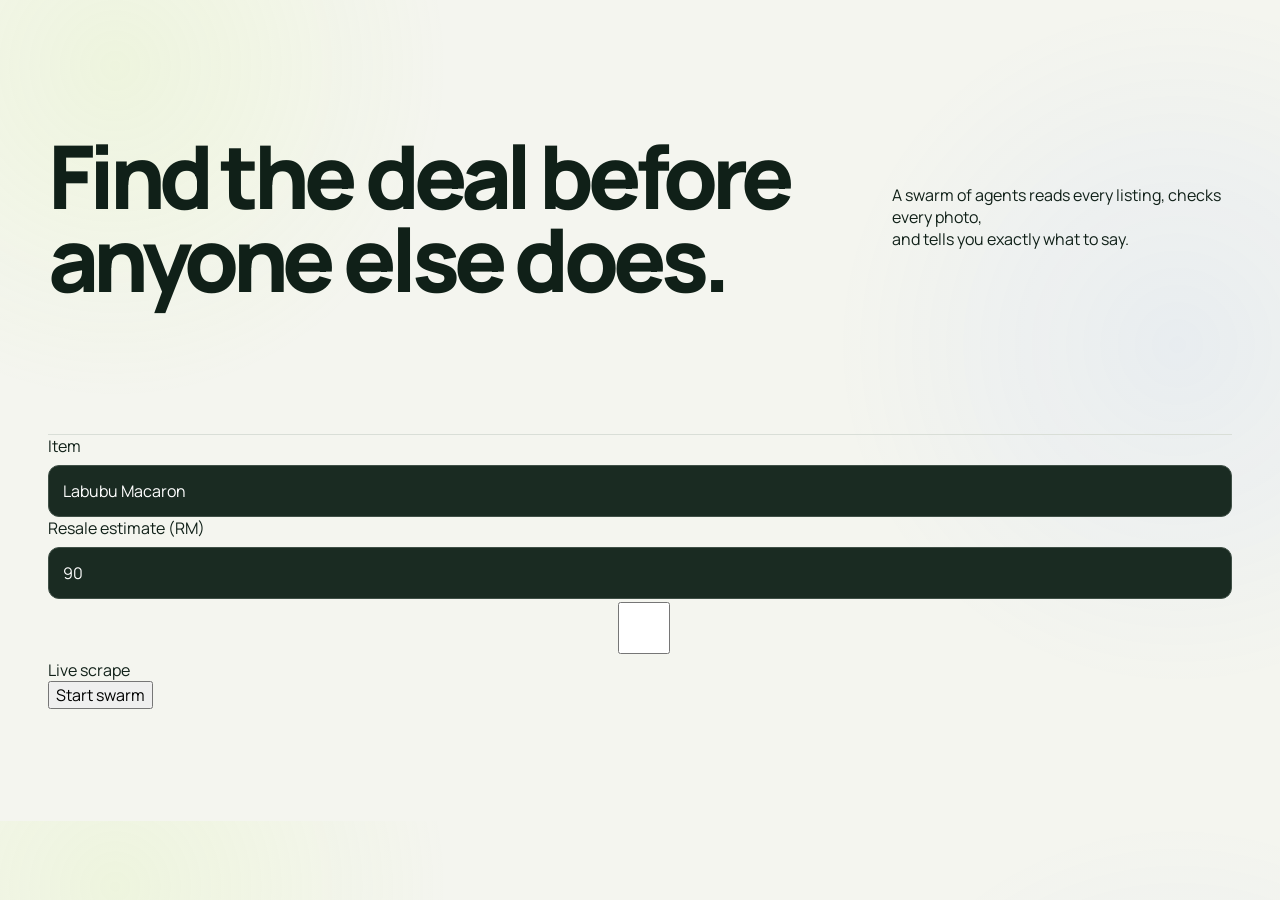
<file: static/index 2.html>
<!DOCTYPE html>
<html lang="en">
<head>
<meta charset="UTF-8">
<meta name="viewport" content="width=device-width, initial-scale=1.0">
<title>Arbitrage Swarm</title>
<link rel="stylesheet" href="/static/style.css">
</head>
<body>
  <div class="glow"></div>

  <main class="container">
    <section class="hero">
      <h1>Find the deal before anyone else does.</h1>
      <p class="subtitle">A swarm of agents reads every listing, checks every photo,<br>and tells you exactly what to say.</p>
    </section>

    <section class="search-card">
      <div class="field">
        <label for="query">Item</label>
        <input id="query" type="text" placeholder="Labubu Macaron" value="Labubu Macaron">
      </div>
      <div class="field field-small">
        <label for="resale">Resale estimate (RM)</label>
        <input id="resale" type="number" value="90" step="5">
      </div>
      <div class="field field-toggle">
        <label class="toggle">
          <input id="useLive" type="checkbox">
          <span class="toggle-track"><span class="toggle-thumb"></span></span>
          <span class="toggle-label">Live scrape</span>
        </label>
      </div>
      <button id="startBtn">
        <span class="btn-label">Start swarm</span>
        <span class="btn-spinner" hidden></span>
      </button>
    </section>

    <p id="status" class="status" aria-live="polite"></p>
    <section id="results" class="results"></section>
  </main>

  <script src="/static/app.js"></script>
</body>
</html>
</file>
<file: static/style.css>
@import url('https://fonts.googleapis.com/css2?family=DM+Mono:wght@400;500&family=Manrope:wght@400;500;600;700;800&display=swap');

:root {
  --ink: #102018;
  --muted: #67736c;
  --paper: #f4f5ef;
  --surface: #fcfdf8;
  --line: #d9ded7;
  --green: #0b6038;
  --green-soft: #dff2e6;
  --acid: #c7f36b;
  --red: #ad342b;
  --red-soft: #f6e5e1;
  --amber: #8a5a00;
  --shadow: 0 18px 45px rgba(21, 39, 29, .08);
  --sans: "Manrope", system-ui, sans-serif;
  --mono: "DM Mono", ui-monospace, monospace;
}

* { box-sizing: border-box; }
html { scroll-behavior: smooth; }
body { margin: 0; background: radial-gradient(circle at 9% 8%, rgba(199,243,107,.13), transparent 24%), radial-gradient(circle at 92% 42%, rgba(91,137,255,.08), transparent 27%), var(--paper); color: var(--ink); font-family: var(--sans); -webkit-font-smoothing: antialiased; }
button, input { font: inherit; }
button, a { -webkit-tap-highlight-color: transparent; }

.topbar { height: 76px; max-width: 1240px; margin: auto; padding: 0 28px; display: flex; align-items: center; justify-content: space-between; border-bottom: 1px solid var(--line); }
.brand { color: var(--ink); text-decoration: none; font-weight: 800; letter-spacing: -.035em; display: flex; align-items: center; gap: 11px; }
.brand-mark { width: 34px; height: 34px; border-radius: 9px; display: grid; place-items: center; background: var(--ink); color: var(--acid); font-family: var(--mono); font-size: 12px; letter-spacing: -.04em; }
.topbar-actions { display: flex; align-items: center; gap: 18px; }
.history-button { display: flex; align-items: center; gap: 7px; border: 1px solid rgba(255,255,255,.85); background: rgba(255,255,255,.64); color: var(--ink); border-radius: 999px; min-height: 38px; padding: 0 13px; font-size: 11px; font-weight: 800; cursor: pointer; box-shadow: inset 0 1px 0 white, 0 7px 20px rgba(16,32,24,.07); backdrop-filter: blur(18px) saturate(160%); transition: border-color .16s ease, transform .16s ease; }
.history-button:hover { border-color: #9eaaa1; transform: translateY(-1px); }
.history-icon { font: 500 17px var(--mono); color: var(--green); }
.history-button b { min-width: 18px; height: 18px; padding: 0 5px; display: grid; place-items: center; border-radius: 99px; background: var(--green); color: white; font: 500 8px var(--mono); }
.system-state { display: flex; align-items: center; gap: 8px; color: var(--muted); font: 500 11px var(--mono); letter-spacing: .03em; text-transform: uppercase; }
.state-dot { width: 8px; height: 8px; border-radius: 50%; background: #9ca29e; }
.system-state.online .state-dot { background: #39a965; box-shadow: 0 0 0 4px rgba(57,169,101,.12); }

main { max-width: 1240px; margin: auto; padding: 0 28px 96px; }
.hero { min-height: 435px; display: grid; grid-template-columns: minmax(0, 1.4fr) minmax(340px, .6fr); gap: 70px; align-items: center; border-bottom: 1px solid var(--line); }
.eyebrow, .section-label { color: var(--green); font: 500 11px var(--mono); letter-spacing: .13em; margin: 0 0 18px; }
.hero h1 { font-size: clamp(52px, 7vw, 88px); line-height: .94; letter-spacing: -.065em; margin: 0; font-weight: 800; }
.hero h1 span { color: var(--green); }
.hero-text { color: var(--muted); font-size: 17px; line-height: 1.7; max-width: 640px; margin: 28px 0 0; }
.pipeline { list-style: none; padding: 0; margin: 0; border-top: 1px solid var(--ink); }
.pipeline li { display: flex; gap: 18px; align-items: center; padding: 19px 0; border-bottom: 1px solid var(--line); }
.pipeline li > span { color: var(--green); font: 500 11px var(--mono); }
.pipeline strong, .pipeline small { display: block; }
.pipeline strong { font-size: 14px; }
.pipeline small { color: var(--muted); margin-top: 2px; font-size: 12px; }

.search-shell { margin: 52px 0 0; background: var(--ink); color: white; border-radius: 24px; padding: 30px; box-shadow: var(--shadow); }
.search-heading { display: flex; align-items: center; justify-content: space-between; gap: 24px; }
.search-heading h2, .results-heading h2 { font-size: 27px; margin: 0; letter-spacing: -.035em; }
.search-heading .section-label { color: var(--acid); margin-bottom: 7px; }
.source-switch { display: inline-flex; padding: 4px; background: rgba(255,255,255,.08); border: 1px solid rgba(255,255,255,.12); border-radius: 12px; }
.source-switch label { cursor: pointer; }
.source-switch input { position: absolute; opacity: 0; }
.source-switch span { display: block; padding: 8px 13px; border-radius: 8px; color: #bfc8c2; font-size: 12px; font-weight: 700; }
.source-switch input:checked + span { color: var(--ink); background: var(--acid); }
.source-note { color: #9eaaa3; font-size: 12px; line-height: 1.55; max-width: 760px; margin: 12px 0 23px; }
.marketplace-picker { display: flex; flex-wrap: wrap; gap: 8px; margin: -4px 0 21px; }
.marketplace-picker[hidden] { display: none; }
.marketplace-picker label { cursor: pointer; }
.marketplace-picker input { position: absolute; opacity: 0; }
.marketplace-picker span { display: flex; align-items: center; gap: 8px; min-height: 34px; padding: 0 12px; border: 1px solid #405047; border-radius: 9px; color: #92a198; font-size: 11px; font-weight: 700; transition: .16s ease; }
.marketplace-picker input:checked + span { color: white; border-color: #7f936e; background: #24382d; }
.market-dot { width: 7px; height: 7px; border-radius: 50%; background: #778279; }
.marketplace-picker input:checked + span .carousell { background: #ff6f61; }
.marketplace-picker input:checked + span .lazada { background: #a12fb8; }
.marketplace-picker input:checked + span .mudah { background: #2ebd77; }
.marketplace-picker input:checked + span .shopee { background: #ee4d2d; }
.marketplace-picker input:checked + span .ebay { background: #4285e8; }
.marketplace-picker input:checked + span .etsy { background: #f1641e; }
.marketplace-picker small { font-size: 9px; opacity: .7; font-weight: 500; }
.search-form { display: grid; grid-template-columns: minmax(280px, 1.7fr) minmax(330px, 1.1fr) minmax(165px, .65fr) auto; gap: 12px; align-items: end; }
.field { display: grid; gap: 8px; }
.field > span { color: #b9c3bd; font: 500 10px var(--mono); letter-spacing: .08em; text-transform: uppercase; }
.field input { width: 100%; height: 52px; border: 1px solid #405047; border-radius: 11px; background: #1a2b22; color: white; padding: 0 14px; outline: none; transition: .18s ease; }
.field input:focus { border-color: var(--acid); box-shadow: 0 0 0 3px rgba(199,243,107,.12); }
.field input::placeholder { color: #718078; }
.money-input { position: relative; }
.money-input b { position: absolute; left: 13px; top: 50%; transform: translateY(-50%); font: 500 11px var(--mono); color: var(--acid); }
.money-input input { padding-left: 42px; }
.primary-button { height: 52px; padding: 0 20px; border: 0; border-radius: 11px; background: var(--acid); color: var(--ink); font-weight: 800; cursor: pointer; display: flex; align-items: center; gap: 28px; white-space: nowrap; transition: transform .16s ease, background .16s ease; }
.primary-button:hover { background: #d4ff7a; transform: translateY(-1px); }
.primary-button:disabled { opacity: .55; cursor: wait; transform: none; }
.primary-button i { font-size: 20px; font-style: normal; }

.run-panel, .error-panel { margin-top: 18px; border-radius: 16px; }
.run-panel { background: var(--surface); border: 1px solid var(--line); padding: 20px 22px 0; overflow: hidden; }
.run-copy { display: flex; align-items: center; gap: 14px; }
.run-copy strong { font-size: 14px; }
.run-copy p { margin: 3px 0 15px; color: var(--muted); font-size: 12px; }
.loader { width: 17px; height: 17px; border: 2px solid var(--line); border-top-color: var(--green); border-radius: 50%; animation: spin .75s linear infinite; }
.run-track { height: 3px; background: #e7eae4; margin: 0 -22px; }
.run-track span { height: 100%; width: 10%; display: block; background: var(--green); transition: width .45s ease; }
@keyframes spin { to { transform: rotate(360deg); } }
.error-panel { display: grid; grid-template-columns: auto 1fr auto; gap: 15px; align-items: center; padding: 20px; border: 1px solid #e7bdb5; background: var(--red-soft); }
.error-panel[hidden], .run-panel[hidden], .summary[hidden], .results-section[hidden], .discarded[hidden] { display: none; }
.error-icon { width: 29px; height: 29px; display: grid; place-items: center; border-radius: 50%; background: var(--red); color: white; font-weight: 800; }
.error-panel strong { color: #78251e; font-size: 14px; }
.error-panel p { margin: 3px 0 0; color: #86534e; font-size: 12px; line-height: 1.5; }
.error-panel button { border: 1px solid #bf7169; background: transparent; border-radius: 9px; padding: 9px 12px; color: #78251e; font-size: 11px; font-weight: 800; cursor: pointer; }
.source-warnings { margin-top: 14px; padding: 15px 18px; border: 1px solid #e5d29c; background: #faf3df; border-radius: 12px; color: #684b0c; }
.source-warnings[hidden] { display: none; }
.source-warnings strong { font-size: 11px; }
.source-warnings ul { margin: 7px 0 0; padding-left: 18px; font-size: 10px; line-height: 1.6; }

.summary { scroll-margin-top: 20px; margin: 44px 0 0; display: grid; grid-template-columns: repeat(4, 1fr); border: 1px solid var(--line); border-radius: 18px; background: var(--surface); overflow: hidden; }
.summary article { padding: 23px 25px; border-right: 1px solid var(--line); }
.summary article:last-child { border: 0; }
.summary small { display: block; color: var(--muted); font: 500 9px var(--mono); letter-spacing: .1em; }
.summary strong { display: block; margin-top: 7px; font-size: 26px; letter-spacing: -.04em; }

.results-section { margin-top: 54px; }
.results-heading { display: flex; justify-content: space-between; align-items: end; margin-bottom: 21px; }
.results-heading .section-label { margin-bottom: 7px; }
.results-heading > p { color: var(--muted); font: 400 11px var(--mono); }
.results-grid { display: grid; grid-template-columns: repeat(2, minmax(0, 1fr)); align-items: stretch; gap: 22px; }
.deal-card { --market: #617069; --market-dark: #334139; --market-soft: #f8faf7; --market-deep: #16221b; --market-glow: rgba(97,112,105,.08); position: relative; isolation: isolate; display: flex; flex-direction: column; min-width: 0; border: 1px solid rgba(255,255,255,.9); background: rgba(250,252,248,.88); border-radius: 30px; overflow: hidden; box-shadow: inset 0 1px 0 white, 0 18px 48px rgba(16,32,24,.09), 0 3px 10px var(--market-glow); backdrop-filter: blur(22px) saturate(140%); opacity: 0; animation: reveal .45s cubic-bezier(.16,1,.3,1) var(--delay) forwards; }
.deal-card::before { content: ""; position: absolute; z-index: -1; width: 270px; height: 270px; right: -125px; top: 140px; border-radius: 50%; background: var(--market); opacity: .055; filter: blur(24px); }
.deal-card.market-carousell { --market: #ff5a5f; --market-dark: #9f2f35; --market-soft: #fff9f8; --market-deep: #7b282d; --market-glow: rgba(255,90,95,.08); }
.deal-card.market-lazada { --market: #f7277a; --market-dark: #32156f; --market-soft: #faf8ff; --market-deep: #171b72; --market-glow: rgba(78,39,150,.09); }
.deal-card.market-mudah { --market: #00a651; --market-dark: #006a37; --market-soft: #f6fcf8; --market-deep: #075f37; --market-glow: rgba(0,166,81,.08); }
.deal-card.market-shopee { --market: #ee4d2d; --market-dark: #b92e15; --market-soft: #fff9f7; --market-deep: #a43620; --market-glow: rgba(238,77,45,.08); }
.deal-card.market-ebay { --market: #366fe7; --market-dark: #244ea3; --market-soft: #f6f9ff; --market-deep: #244ea3; --market-glow: rgba(54,111,231,.08); }
.deal-card.market-etsy { --market: #f1641e; --market-dark: #a33e10; --market-soft: #fffaf5; --market-deep: #a33e10; --market-glow: rgba(241,100,30,.08); }
.import-evidence { margin: 9px 0 0; padding: 10px 12px; border-radius: 12px; background: var(--market-soft); color: var(--market-dark); font-size: 11px; line-height: 1.55; }
.import-evidence small { display: block; color: var(--muted); }
@keyframes reveal { from { opacity: 0; transform: translateY(12px); } to { opacity: 1; transform: none; } }
.deal-card.buy { box-shadow: inset 0 1px 0 white, 0 20px 52px rgba(16,32,24,.1), 0 3px 12px var(--market-glow); }
.deal-image { flex: 0 0 210px; height: 210px; position: relative; background: #dfe5de; overflow: hidden; }
.deal-image::after { content: ""; position: absolute; inset: auto 0 0; height: 48px; background: linear-gradient(transparent, rgba(10,20,15,.16)); pointer-events: none; }
.deal-image > img, .image-placeholder { width: 100%; height: 100%; object-fit: cover; }
.image-placeholder { display: grid; place-items: center; background: repeating-linear-gradient(135deg,#e9ece6 0,#e9ece6 12px,#e2e6df 12px,#e2e6df 24px); }
.image-placeholder span { width: 48px; height: 48px; display: grid; place-items: center; background: var(--ink); color: var(--acid); border-radius: 13px; font: 500 13px var(--mono); }
.source-badge { position: absolute; z-index: 1; top: 16px; left: 16px; min-width: 132px; background: rgba(255,255,255,.78); color: var(--ink); padding: 8px 10px 9px; border: 1px solid rgba(255,255,255,.9); border-radius: 16px; box-shadow: inset 0 1px 0 white, 0 8px 24px rgba(16,32,24,.13); backdrop-filter: blur(24px) saturate(170%); }
.source-badge small { display: block; margin: 0 0 4px; color: #69746e; font: 500 7px var(--mono); letter-spacing: .12em; }
.source-badge img { display: block; width: auto; height: 24px; max-width: 116px; object-fit: contain; object-position: left center; }
.deal-body { flex: 1; display: flex; flex-direction: column; padding: 24px; background: radial-gradient(circle at 100% 0, var(--market-glow), transparent 38%), linear-gradient(180deg, var(--market-soft), rgba(250,252,248,.96)); }
.deal-topline { display: flex; justify-content: space-between; align-items: center; gap: 10px; }
.decision, .risk { font: 500 9px var(--mono); letter-spacing: .08em; text-transform: uppercase; }
.decision.positive { color: var(--green); }
.decision.negative { color: var(--red); }
.risk { padding: 7px 10px; border-radius: 99px; border: 1px solid rgba(255,255,255,.62); box-shadow: inset 0 1px 0 rgba(255,255,255,.7); }
.risk-low { background: var(--green-soft); color: var(--green); }
.risk-medium { background: #f4ecd4; color: var(--amber); }
.risk-high { background: var(--red-soft); color: var(--red); }
.deal-card h3 { margin: 15px 0 6px; font-size: 19px; line-height: 1.3; letter-spacing: -.035em; }
.seller-line { color: var(--muted); margin: 0; font-size: 11px; white-space: nowrap; overflow: hidden; text-overflow: ellipsis; }
.seller-line b { color: var(--market-dark); }
.economics { display: grid; grid-template-columns: repeat(3, 1fr); gap: 9px; margin: 21px 0 18px; padding: 0; border: 0; }
.economics > div { padding: 13px; border: 1px solid rgba(16,32,24,.055); border-radius: 15px; background: rgba(255,255,255,.56); box-shadow: inset 0 1px 0 white, 0 6px 16px rgba(16,32,24,.035); backdrop-filter: blur(16px); }
.economics small, .agent-strip small, .negotiation small { display: block; color: var(--muted); font: 500 8px var(--mono); letter-spacing: .08em; }
.economics strong { display: block; font-size: 16px; margin-top: 5px; letter-spacing: -.025em; }
.gain { color: var(--green); }
.loss { color: var(--red); }
.reasoning { font-size: 12px; line-height: 1.6; color: #455149; min-height: 0; margin: 0; padding: 3px 1px 17px; border-bottom: 1px solid rgba(16,32,24,.08); background: transparent; }
.evidence { display: flex; flex-wrap: wrap; gap: 6px; margin-top: 13px; }
.evidence span { padding: 5px 7px; border-radius: 6px; background: #ecefe9; color: #526057; font-size: 9px; }
.agent-strip { display: grid; grid-template-columns: repeat(3,1fr); gap: 0; margin-top: 17px; padding: 14px; border: 1px solid rgba(16,32,24,.055); border-radius: 17px; background: rgba(255,255,255,.45); box-shadow: inset 0 1px 0 rgba(255,255,255,.9); backdrop-filter: blur(14px); }
.agent-strip div { min-width: 0; }
.agent-strip div + div { border-left: 1px solid rgba(16,32,24,.07); padding-left: 12px; }
.agent-strip small { color: var(--muted); }
.agent-strip strong { color: var(--ink); display: block; margin-top: 5px; font-size: 9px; white-space: nowrap; overflow: hidden; text-overflow: ellipsis; }
.negotiation { display: flex; justify-content: space-between; gap: 14px; align-items: center; background: color-mix(in srgb, var(--market-soft) 76%, white); border: 1px solid rgba(16,32,24,.055); border-left: 3px solid var(--market); border-radius: 17px; margin-top: 15px; padding: 14px; box-shadow: inset 0 1px 0 white; backdrop-filter: blur(14px); }
.negotiation p { margin: 5px 0 0; color: var(--market-dark); font-size: 11px; line-height: 1.45; }
.copy-button { border: 1px solid color-mix(in srgb, var(--market) 65%, white); background: rgba(255,255,255,.55); color: var(--market-dark); border-radius: 999px; padding: 8px 12px; font-size: 9px; font-weight: 800; cursor: pointer; }
.deal-actions { display: flex; justify-content: space-between; align-items: center; gap: 15px; margin-top: auto; padding-top: 18px; }
.deal-actions a { display: inline-flex; align-items: center; min-height: 35px; padding: 0 13px; border-radius: 999px; color: white; background: var(--market-deep); box-shadow: 0 8px 18px var(--market-glow); font-size: 10px; font-weight: 800; text-decoration: none; }
.deal-actions a:hover { text-decoration: underline; }
.deal-actions > span { color: var(--muted); font-size: 9px; }

.empty-state { grid-column: 1 / -1; text-align: center; padding: 64px 20px; border: 1px dashed #bec7bf; border-radius: 18px; }
.empty-state > span { display: inline-grid; place-items: center; width: 56px; height: 56px; border-radius: 50%; background: #e4e8e1; color: var(--muted); font: 500 17px var(--mono); }
.empty-state h3 { font-size: 19px; margin: 16px 0 5px; }
.empty-state p { color: var(--muted); font-size: 12px; }
.discarded { margin-top: 18px; border: 1px solid var(--line); background: var(--surface); border-radius: 13px; overflow: hidden; }
.discarded summary { list-style: none; cursor: pointer; padding: 15px 17px; display: flex; justify-content: space-between; font-size: 11px; font-weight: 700; }
.discarded summary::-webkit-details-marker { display: none; }
.discarded summary i { font-style: normal; color: var(--green); }
.discarded ul { list-style: none; padding: 0; margin: 0; border-top: 1px solid var(--line); }
.discarded li { display: flex; justify-content: space-between; gap: 20px; padding: 12px 17px; border-bottom: 1px solid var(--line); font-size: 10px; }
.discarded li:last-child { border: 0; }
.discarded li span { color: var(--muted); text-align: right; }

footer { max-width: 1240px; margin: 0 auto; padding: 28px; border-top: 1px solid var(--line); display: flex; justify-content: space-between; color: var(--muted); font-size: 10px; }
footer span { color: var(--ink); font-weight: 800; }
footer p { margin: 0; }

.history-scrim { position: fixed; inset: 0; z-index: 50; background: linear-gradient(90deg, rgba(7,17,12,.58), rgba(7,17,12,.24)); opacity: 0; transition: opacity .2s ease; backdrop-filter: blur(7px) saturate(120%); }
.history-scrim.visible { opacity: 1; }
.history-drawer { position: fixed; z-index: 51; top: 16px; right: 16px; bottom: 16px; width: min(480px, calc(100vw - 32px)); height: auto; padding: 28px; background: linear-gradient(145deg, rgba(255,255,255,.82), rgba(244,248,241,.7)); border: 1px solid rgba(255,255,255,.88); border-radius: 34px; box-shadow: inset 0 1px 0 white, -28px 18px 80px rgba(7,22,14,.25), 0 2px 10px rgba(7,22,14,.12); backdrop-filter: blur(34px) saturate(180%); transform: translateX(calc(100% + 40px)) scale(.98); transform-origin: right center; transition: transform .34s cubic-bezier(.16,1,.3,1); overflow-y: auto; }
.history-drawer.open { transform: translateX(0); }
.drawer-open { overflow: hidden; }
.history-header { display: flex; justify-content: space-between; gap: 20px; align-items: flex-start; }
.history-header .section-label { margin-bottom: 7px; }
.history-header h2 { margin: 0; font-size: 30px; letter-spacing: -.05em; }
.icon-button { width: 44px; height: 44px; border: 1px solid rgba(255,255,255,.92); border-radius: 50%; background: rgba(255,255,255,.62); color: var(--ink); box-shadow: inset 0 1px 0 white, 0 8px 22px rgba(16,32,24,.09); backdrop-filter: blur(16px); font-size: 25px; line-height: 1; cursor: pointer; }
.history-intro { margin: 18px 0 24px; padding: 13px 15px; color: #536159; font-size: 11px; line-height: 1.55; border-radius: 17px; background: rgba(255,255,255,.45); border: 1px solid rgba(255,255,255,.68); }
.history-list { display: grid; gap: 13px; }
.history-item { position: relative; overflow: hidden; width: 100%; padding: 18px; border: 1px solid rgba(255,255,255,.9); border-radius: 23px; background: linear-gradient(145deg, rgba(255,255,255,.76), rgba(238,246,239,.58)); color: var(--ink); text-align: left; cursor: pointer; box-shadow: inset 0 1px 0 white, 0 12px 28px rgba(16,32,24,.08); backdrop-filter: blur(18px) saturate(160%); transition: border-color .16s ease, transform .16s ease, box-shadow .16s ease; }
.history-item::after { content: ""; position: absolute; width: 90px; height: 90px; right: -38px; bottom: -48px; border-radius: 50%; background: var(--acid); opacity: .19; filter: blur(5px); }
.history-item:hover { border-color: rgba(125,165,138,.72); transform: translateY(-2px) scale(1.005); box-shadow: inset 0 1px 0 white, 0 16px 34px rgba(16,32,24,.11); }
.history-item span { display: flex; }
.history-item-top { justify-content: space-between; align-items: start; gap: 14px; }
.history-item-top strong { font-size: 13px; line-height: 1.35; }
.history-item-top time { flex: 0 0 auto; color: var(--muted); font: 400 8px var(--mono); }
.history-item-markets { margin-top: 8px; color: var(--green); font: 500 8px var(--mono); letter-spacing: .06em; text-transform: uppercase; }
.history-item-stats { align-items: center; gap: 6px; margin-top: 13px; }
.history-item-stats b { padding: 6px 8px; border: 1px solid rgba(255,255,255,.65); border-radius: 999px; background: rgba(236,241,235,.72); color: #536058; font-size: 8px; }
.history-item-stats em { margin-left: auto; color: var(--green); font-size: 9px; font-style: normal; font-weight: 800; }
.history-empty { padding: 58px 20px; text-align: center; border: 1px solid rgba(255,255,255,.75); border-radius: 24px; background: rgba(255,255,255,.36); box-shadow: inset 0 1px 0 white; }
.history-empty[hidden] { display: none; }
.history-empty > span { display: grid; place-items: center; width: 45px; height: 45px; margin: 0 auto 13px; border-radius: 50%; background: #e9ede7; color: var(--green); font: 500 20px var(--mono); }
.history-empty strong { font-size: 13px; }
.history-empty p { margin: 5px 0 0; color: var(--muted); font-size: 10px; }
.clear-history { display: block; width: fit-content; margin: 20px auto 0; padding: 9px 14px; border: 1px solid rgba(173,52,43,.16); border-radius: 999px; background: rgba(255,255,255,.38); color: #8d4b46; font-size: 10px; font-weight: 700; cursor: pointer; }
.toast { position: fixed; z-index: 60; left: 50%; bottom: 28px; max-width: calc(100vw - 36px); padding: 11px 15px; border-radius: 9px; background: var(--ink); color: white; box-shadow: var(--shadow); font-size: 11px; font-weight: 700; opacity: 0; transform: translate(-50%, 10px); transition: opacity .18s ease, transform .18s ease; }
.toast.visible { opacity: 1; transform: translate(-50%, 0); }

@media (max-width: 900px) {
  .hero { grid-template-columns: 1fr; padding: 70px 0; gap: 50px; }
  .search-form { grid-template-columns: 1fr 1fr; }
  .field-query { grid-column: 1 / -1; }
  .primary-button { justify-content: space-between; }
}
@media (max-width: 680px) {
  .topbar, main { padding-left: 18px; padding-right: 18px; }
  .hero { min-height: 0; padding: 60px 0; }
  .hero h1 { font-size: 50px; }
  .system-state { display: none; }
  .topbar-actions { gap: 0; }
  .search-shell { margin-top: 30px; padding: 22px 18px; border-radius: 18px; }
  .search-heading { align-items: flex-start; flex-direction: column; }
  .search-form { grid-template-columns: 1fr; }
  .field-query { grid-column: auto; }
  .summary { grid-template-columns: 1fr 1fr; }
  .summary article:nth-child(2) { border-right: 0; }
  .summary article:nth-child(-n+2) { border-bottom: 1px solid var(--line); }
  .results-grid { grid-template-columns: 1fr; }
  .results-heading { align-items: flex-start; flex-direction: column; }
  .error-panel { grid-template-columns: auto 1fr; }
  .error-panel button { grid-column: 2; justify-self: start; }
  footer { display: block; padding-left: 18px; padding-right: 18px; }
  footer p { margin-top: 5px; }
  .history-drawer { padding: 24px 18px; }
}
@media (prefers-reduced-motion: reduce) {
  *, *::before, *::after { scroll-behavior: auto !important; animation: none !important; transition: none !important; }
  .deal-card { opacity: 1; }
}

/* Intelligence board — soft glass surfaces with disciplined marketplace accents. */
.pricing-control { min-height: 52px; display: flex; align-items: center; gap: 8px; padding: 5px; border: 1px solid #405047; border-radius: 13px; background: #1a2b22; }
.pricing-switch { display: inline-flex; gap: 2px; flex: 0 0 auto; }
.pricing-switch label { cursor: pointer; }
.pricing-switch input { position: absolute; width: 1px; height: 1px; margin: 0; opacity: 0; clip-path: inset(50%); }
.pricing-switch span { display: grid; place-items: center; min-height: 40px; padding: 0 11px; border-radius: 9px; color: #91a097; font-size: 10px; font-weight: 800; white-space: nowrap; transition: .18s ease; }
.pricing-switch input:checked + span { background: rgba(255,255,255,.1); color: white; box-shadow: inset 0 1px 0 rgba(255,255,255,.09); }
.auto-resale-state { min-width: 112px; padding: 0 8px; border-left: 1px solid #405047; }
.auto-resale-state b, .auto-resale-state small { display: block; }
.auto-resale-state b { color: var(--acid); font-size: 10px; }
.auto-resale-state small { color: #819188; font-size: 8px; margin-top: 2px; }
.pricing-control .money-input { flex: 1; min-width: 96px; }
.pricing-control .money-input input { height: 40px; border: 0; background: transparent; }
.pricing-control [hidden] { display: none; }

.run-panel { position: relative; display: grid; grid-template-columns: 84px 1fr; gap: 20px; padding: 21px 24px 0; background: linear-gradient(135deg, rgba(255,255,255,.86), rgba(237,245,238,.76)); border: 1px solid rgba(255,255,255,.9); border-radius: 24px; box-shadow: inset 0 1px 0 white, 0 16px 40px rgba(16,32,24,.08); backdrop-filter: blur(28px) saturate(160%); }
.scan-orb { width: 68px; height: 68px; position: relative; display: grid; place-items: center; margin-bottom: 21px; border: 1px solid rgba(11,96,56,.14); border-radius: 50%; background: radial-gradient(circle, rgba(199,243,107,.35), rgba(255,255,255,.4) 52%, rgba(11,96,56,.08)); box-shadow: inset 0 1px 0 white, 0 8px 22px rgba(11,96,56,.12); overflow: hidden; }
.scan-orb::after { content: ""; position: absolute; inset: 50% 50% 0; width: 32px; height: 1px; transform-origin: left center; background: linear-gradient(90deg, rgba(11,96,56,.65), transparent); animation: radar 1.7s linear infinite; }
.scan-orb i { position: absolute; border: 1px solid rgba(11,96,56,.16); border-radius: 50%; animation: pulse-ring 2s ease-out infinite; }
.scan-orb i:nth-child(1) { inset: 11px; }
.scan-orb i:nth-child(2) { inset: 19px; animation-delay: .22s; }
.scan-orb i:nth-child(3) { width: 6px; height: 6px; right: 12px; top: 21px; background: var(--acid); border: 0; box-shadow: 0 0 0 5px rgba(199,243,107,.18); }
.scan-orb b { position: relative; z-index: 2; color: var(--green); font: 500 10px var(--mono); }
@keyframes radar { to { transform: rotate(360deg); } }
@keyframes pulse-ring { 50% { border-color: rgba(11,96,56,.38); transform: scale(1.06); } }
.run-content { min-width: 0; }
.run-kicker { display: flex; align-items: center; gap: 7px; margin: 0 0 8px; color: var(--green); font: 500 8px var(--mono); letter-spacing: .12em; }
.run-kicker span, .live-pulse { width: 6px; height: 6px; display: inline-block; border-radius: 50%; background: #28a45f; box-shadow: 0 0 0 4px rgba(40,164,95,.12); animation: beacon 1.25s ease-in-out infinite; }
@keyframes beacon { 50% { box-shadow: 0 0 0 8px rgba(40,164,95,0); } }
.run-copy { justify-content: space-between; align-items: start; }
.run-copy strong { font-size: 16px; letter-spacing: -.02em; }
.run-copy p { margin-bottom: 10px; }
.run-percent { color: var(--green); font: 500 19px var(--mono); letter-spacing: -.04em; }
.run-log { min-height: 17px; display: flex; align-items: center; gap: 16px; margin: 0 0 14px; white-space: nowrap; overflow: hidden; }
.run-log span { color: #87938b; font: 400 8px var(--mono); }
.run-log span i { margin-right: 5px; color: #54a875; font-style: normal; }
.run-log span.active { color: var(--ink); }
.run-log span.active i { color: var(--acid); text-shadow: 0 0 8px var(--green); }
.run-track { grid-column: auto; margin: 0 -24px; }

.results-heading-actions { display: flex; align-items: center; gap: 12px; }
.results-heading-actions p { color: var(--muted); font: 400 9px var(--mono); }
.watch-button { min-height: 36px; padding: 0 13px; border: 1px solid rgba(11,96,56,.16); border-radius: 999px; background: rgba(255,255,255,.64); color: var(--green); box-shadow: inset 0 1px 0 white, 0 8px 20px rgba(16,32,24,.05); font-size: 9px; font-weight: 800; cursor: pointer; backdrop-filter: blur(16px); }
.source-bar { display: flex; flex-wrap: wrap; gap: 9px; margin: -5px 0 22px; }
.source-chip { --market: #617069; display: flex; align-items: center; gap: 9px; min-width: 160px; padding: 9px 10px; border: 1px solid rgba(255,255,255,.85); border-radius: 17px; background: rgba(255,255,255,.58); box-shadow: inset 0 1px 0 white, 0 8px 20px rgba(16,32,24,.05); backdrop-filter: blur(18px) saturate(150%); }
.source-chip.market-carousell { --market: #ff5a5f; }
.source-chip.market-lazada { --market: #5b2c91; }
.source-chip.market-mudah { --market: #00a651; }
.source-chip.market-shopee { --market: #ee4d2d; }
.source-chip.market-ebay { --market: #366fe7; }
.source-chip.market-etsy { --market: #c45119; }
.source-chip > img { width: 66px; height: 18px; object-fit: contain; object-position: left; }
.source-chip > span { flex: 1; min-width: 0; }
.source-chip b, .source-chip small { display: block; }
.source-chip b { color: var(--market); font-size: 9px; }
.source-chip small { margin-top: 1px; color: var(--muted); font: 400 7px var(--mono); }
.source-chip button { width: 29px; height: 29px; border: 1px solid rgba(16,32,24,.08); border-radius: 50%; background: rgba(255,255,255,.62); color: var(--market); cursor: pointer; }
.source-chip button.spinning { animation: spin .7s linear infinite; }
.source-chip.failed { opacity: .55; }

.results-grid { display: grid; grid-template-columns: repeat(2, minmax(0, 1fr)); gap: 25px; }
.comparison-group { grid-column: 1 / -1; }
.comparison-group.is-single { grid-column: auto; }
.is-single .comparison-header { flex-direction: column; align-items: start; gap: 12px; }
.is-single .market-range { text-align: left; }
.is-single .group-offers { grid-template-columns: 1fr; }
.board-explanation { max-width: 880px; color: var(--muted); font-size: 12px; line-height: 1.6; margin: 0 0 20px; }
.ask-listing { margin-top: 12px; border: 0; background: transparent; color: var(--green); cursor: pointer; font: 600 12px var(--sans); padding: 6px 0; }
.comparison-group { min-width: 0; padding: 16px; border: 1px solid rgba(255,255,255,.86); border-radius: 32px; background: linear-gradient(145deg, rgba(255,255,255,.58), rgba(234,241,235,.42)); box-shadow: inset 0 1px 0 white, 0 18px 50px rgba(16,32,24,.07); backdrop-filter: blur(26px) saturate(150%); opacity: 0; animation: reveal .48s cubic-bezier(.16,1,.3,1) var(--delay) forwards; }
.comparison-header { display: flex; align-items: end; justify-content: space-between; gap: 24px; padding: 9px 10px 18px; }
.comparison-header p { display: flex; align-items: center; gap: 8px; margin: 0 0 7px; color: var(--green); font: 500 8px var(--mono); letter-spacing: .12em; }
.comparison-header h3 { max-width: 700px; margin: 0; font-size: 19px; line-height: 1.3; letter-spacing: -.035em; }
.variant-row { display: flex; align-items: center; gap: 8px; margin-top: 9px; }
.variant-row b { padding: 5px 8px; border-radius: 999px; background: rgba(11,96,56,.09); color: var(--green); font-size: 8px; }
.variant-row span { color: var(--muted); font-size: 8px; }
.market-range { flex: 0 0 auto; text-align: right; }
.market-range small, .market-range span { display: block; color: var(--muted); font: 400 7px var(--mono); text-transform: uppercase; letter-spacing: .07em; }
.market-range strong { display: block; margin: 4px 0; font-size: 18px; letter-spacing: -.04em; }
.group-offers { display: grid; grid-template-columns: repeat(2, minmax(0, 1fr)); align-items: start; gap: 14px; }
.deal-card { border-radius: 24px; box-shadow: inset 0 1px 0 white, 0 12px 32px rgba(16,32,24,.07), 0 2px 8px var(--market-glow); }
.deal-card::after { content: ""; position: absolute; inset: 0 auto 0 0; width: 3px; z-index: 4; background: linear-gradient(var(--market), transparent 42%); opacity: .8; }
.deal-image { flex-basis: 185px; height: 185px; }
.freshness-badge { position: absolute; right: 13px; bottom: 12px; z-index: 2; padding: 6px 8px; border: 1px solid rgba(255,255,255,.86); border-radius: 999px; background: rgba(15,28,21,.62); color: white; box-shadow: inset 0 1px 0 rgba(255,255,255,.18); backdrop-filter: blur(14px); font: 500 7px var(--mono); }
.freshness-badge::first-letter { color: var(--acid); }
.deal-body { padding: 21px; }
.deal-card h3 { font-size: 17px; }
.confidence-line { display: grid; grid-template-columns: 60px auto 1fr; align-items: center; gap: 7px; margin-top: 12px; }
.confidence-line > span { height: 4px; overflow: hidden; border-radius: 99px; background: rgba(16,32,24,.1); }
.confidence-line > span i { display: block; width: var(--score); height: 100%; border-radius: inherit; background: linear-gradient(90deg, var(--market), var(--green)); }
.confidence-line b { font-size: 8px; }
.confidence-line em { color: var(--muted); font: 400 7px var(--mono); font-style: normal; text-transform: uppercase; }
.economics { grid-template-columns: repeat(4, 1fr); }
.economics > div { min-width: 0; padding: 11px; }
.economics strong { font-size: 14px; }
.economics > div > span { display: block; margin-top: 2px; color: var(--muted); font-size: 7px; white-space: nowrap; overflow: hidden; text-overflow: ellipsis; }
.deal-breakdown { margin-top: 14px; border: 1px solid rgba(16,32,24,.07); border-radius: 17px; background: rgba(255,255,255,.34); overflow: hidden; }
.deal-breakdown summary { display: flex; align-items: center; justify-content: space-between; padding: 12px 14px; list-style: none; cursor: pointer; color: var(--ink); font-size: 9px; font-weight: 800; }
.deal-breakdown summary::-webkit-details-marker { display: none; }
.deal-breakdown summary i { color: var(--market-dark); font-size: 15px; font-style: normal; transition: transform .2s ease; }
.deal-breakdown[open] summary i { transform: rotate(180deg); }
.breakdown-body { padding: 0 14px 14px; }
.formula { display: grid; grid-template-columns: 1fr auto 1fr auto 1fr auto 1fr; align-items: center; gap: 5px; padding: 11px; border-radius: 13px; background: rgba(255,255,255,.62); box-shadow: inset 0 1px 0 white; text-align: center; }
.formula > span { font-size: 10px; font-weight: 800; }
.formula small { display: block; margin-top: 2px; color: var(--muted); font: 400 6px var(--mono); }
.formula b { color: #9aa59e; font-size: 10px; }
.factor-grid { display: grid; grid-template-columns: 1fr 1fr; gap: 12px; margin-top: 12px; }
.factor-grid small { color: var(--muted); font: 500 7px var(--mono); letter-spacing: .08em; }
.factor-grid ul { margin: 7px 0 0; padding-left: 14px; color: #536159; font-size: 8px; line-height: 1.55; }

.saved-tabs { display: grid; grid-template-columns: 1fr 1fr; gap: 4px; margin: 22px 0 0; padding: 4px; border: 1px solid rgba(255,255,255,.75); border-radius: 999px; background: rgba(231,238,231,.66); box-shadow: inset 0 1px 2px rgba(16,32,24,.05); }
.saved-tab { min-height: 36px; border: 0; border-radius: 999px; background: transparent; color: var(--muted); font-size: 10px; font-weight: 800; cursor: pointer; }
.saved-tab.active { background: rgba(255,255,255,.82); color: var(--ink); box-shadow: inset 0 1px 0 white, 0 4px 14px rgba(16,32,24,.08); }
.saved-tab b { display: inline-grid; min-width: 18px; height: 18px; place-items: center; margin-left: 4px; border-radius: 99px; background: var(--green); color: white; font: 500 7px var(--mono); }
.saved-pane[hidden] { display: none; }
.add-watch-button { width: 100%; min-height: 42px; margin: -10px 0 14px; border: 1px dashed rgba(11,96,56,.28); border-radius: 18px; background: rgba(255,255,255,.35); color: var(--green); font-size: 10px; font-weight: 800; cursor: pointer; }
.watch-item { padding: 18px; border: 1px solid rgba(255,255,255,.88); border-radius: 23px; background: linear-gradient(145deg, rgba(255,255,255,.74), rgba(235,245,237,.6)); box-shadow: inset 0 1px 0 white, 0 12px 28px rgba(16,32,24,.07); }
.watch-item-top { display: flex; align-items: center; justify-content: space-between; }
.watch-item-top span { display: flex; align-items: center; gap: 6px; color: var(--green); font: 500 7px var(--mono); letter-spacing: .1em; }
.watch-item-top i { width: 6px; height: 6px; border-radius: 50%; background: #30a960; box-shadow: 0 0 0 4px rgba(48,169,96,.12); }
.watch-item-top time { color: var(--muted); font: 400 7px var(--mono); }
.watch-item h3 { margin: 11px 0 3px; font-size: 16px; letter-spacing: -.03em; }
.watch-item > p { margin: 0; color: var(--muted); font-size: 9px; }
.watch-stats { display: grid; grid-template-columns: 1fr 1fr; gap: 7px; margin-top: 14px; }
.watch-stats span { padding: 10px; border-radius: 13px; background: rgba(255,255,255,.55); }
.watch-stats small, .watch-stats strong { display: block; }
.watch-stats small { color: var(--muted); font: 500 7px var(--mono); }
.watch-stats strong { margin-top: 3px; font-size: 13px; }
.watch-actions { display: flex; gap: 7px; margin-top: 13px; }
.watch-actions button { flex: 1; min-height: 35px; border: 0; border-radius: 999px; background: var(--green); color: white; font-size: 9px; font-weight: 800; cursor: pointer; }
.watch-actions button.remove { flex: 0 0 auto; padding: 0 13px; border: 1px solid rgba(173,52,43,.15); background: rgba(255,255,255,.45); color: #8d4b46; }

@media (max-width: 1040px) {
  .search-form { grid-template-columns: minmax(250px, 1.4fr) minmax(250px, 1fr); }
  .field-query { grid-column: 1 / -1; }
  .primary-button { justify-content: space-between; }
  .group-offers { grid-template-columns: 1fr; }
}
@media (max-width: 680px) {
  .pricing-control { flex-wrap: wrap; }
  .auto-resale-state { flex: 1; }
  .run-panel { grid-template-columns: 54px 1fr; gap: 12px; padding-left: 14px; padding-right: 14px; }
  .scan-orb { width: 48px; height: 48px; }
  .run-log { display: none; }
  .run-track { margin-left: -14px; margin-right: -14px; }
  .results-heading-actions { width: 100%; align-items: flex-start; flex-direction: column; }
  .comparison-group { padding: 9px; border-radius: 25px; }
  .comparison-header { align-items: flex-start; flex-direction: column; }
  .market-range { text-align: left; }
  .economics { grid-template-columns: 1fr 1fr; }
  .factor-grid { grid-template-columns: 1fr; }
  .formula { grid-template-columns: 1fr auto 1fr auto 1fr auto 1fr; gap: 3px; padding-left: 7px; padding-right: 7px; }
  .formula > span { font-size: 9px; }
}

/* Compact, contextual copilot: glass stays a surface, not the whole page. */
.sr-only { position: absolute; width: 1px; height: 1px; overflow: hidden; clip-path: inset(50%); }
.copilot-launcher { position: fixed; right: 28px; bottom: 24px; z-index: 40; display: flex; align-items: center; gap: 12px; padding: 12px 17px 12px 12px; border: 1px solid rgba(255,255,255,.94); border-radius: 999px; background: rgba(246,251,245,.78); backdrop-filter: blur(28px) saturate(150%); box-shadow: inset 0 1px 0 white, 0 9px 35px #10201826; color: var(--ink); cursor: pointer; }
.copilot-launcher b, .copilot-launcher small { display: block; text-align: left; }
.copilot-launcher b { font-size: 13px; }
.copilot-launcher small { margin-top: 2px; font-size: 9px; color: var(--muted); }
.copilot-launcher kbd { font: 10px var(--mono); color: var(--muted); padding-left: 10px; }
.copilot-spark { flex-shrink: 0; display: grid; place-items: center; width: 36px; height: 36px; border-radius: 50%; background: linear-gradient(140deg,#e5ffc1,#b7e77b); color: var(--green); font-size: 23px; box-shadow: inset 0 1px 0 #fff; }
.copilot-panel { position: fixed; right: 24px; bottom: 102px; z-index: 45; width: min(420px, calc(100vw - 32px)); height: min(630px, calc(100dvh - 132px)); display: flex; flex-direction: column; overflow: hidden; border: 1px solid rgba(255,255,255,.95); border-radius: 30px; background: linear-gradient(145deg,rgba(249,252,247,.94),rgba(238,245,238,.9)); backdrop-filter: blur(38px) saturate(150%); box-shadow: inset 0 1px 0 white, 0 24px 90px #10201830, 0 3px 12px #10201812; animation: copilot-in .28s cubic-bezier(.16,1,.3,1); }
.copilot-panel[hidden] { display: none; }
.copilot-header { display: flex; align-items: center; gap: 10px; padding: 17px 18px 13px; }
.copilot-header h2 { font-size: 15px; margin: 0 0 3px; letter-spacing: -.03em; }
.copilot-header small { font-size: 9px; color: var(--muted); }
.copilot-header .icon-button { margin-left: auto; width: 32px; height: 32px; border-radius: 50%; font-size: 22px; background: #ffffff70; }
.copilot-context { margin: 0 18px 10px; padding: 8px 11px; border: 1px solid #ffffffc9; border-radius: 12px; color: var(--green); background: #e7f1df80; font-size: 10px; line-height: 1.6; }
.copilot-selection { display: flex; align-items: center; gap: 6px; margin: 0 18px 9px; font-size: 10px; }
.copilot-selection[hidden] { display: none; }
.copilot-selection span { overflow: hidden; text-overflow: ellipsis; white-space: nowrap; }
.copilot-selection button { border: 0; background: transparent; color: var(--green); font-size: 18px; cursor: pointer; }
.copilot-messages { flex: 1; min-height: 0; overflow: auto; padding: 9px 17px 17px; overscroll-behavior: contain; }
.chat-message { margin: 0 18px 12px 0; padding: 12px 14px; border: 1px solid #ffffffc9; border-radius: 18px 18px 18px 5px; background: #ffffff80; font-size: 12px; line-height: 1.65; white-space: pre-wrap; overflow-wrap: anywhere; }
.chat-message.user { margin: 0 0 12px 30px; border-radius: 18px 18px 5px 18px; background: #dcf0ce; border-color: #e6f6dc; }
.chat-offer { display: block; width: 100%; border: 1px solid #dde6d9; border-radius: 12px; text-align: left; margin-top: 10px; padding: 9px 11px; font-size: 10px; line-height: 1.5; white-space: pre-wrap; color: var(--ink); background: #fcfff7c9; cursor: pointer; }
.chat-action { display: block; margin-top: 12px; border: 0; border-radius: 999px; padding: 9px 13px; background: var(--green); color: white; cursor: pointer; font-size: 11px; font-weight: 700; }
.copilot-prompts { display: flex; gap: 6px; padding: 0 17px 10px; flex-wrap: wrap; }
.copilot-prompts button { border: 1px solid #dce5d7; border-radius: 999px; padding: 6px 9px; background: #ffffff65; color: var(--green); font-size: 9px; cursor: pointer; }
.copilot-composer { display: flex; gap: 8px; align-items: end; border: 1px solid #ffffff; border-radius: 21px; margin: 0 13px; padding: 8px; background: #ffffffa8; box-shadow: 0 3px 14px #10201808; }
.copilot-composer textarea { flex: 1; min-width: 0; max-height: 90px; min-height: 35px; resize: vertical; background: transparent; border: 0; outline: none; padding: 8px 4px; color: var(--ink); font: 12px var(--sans); }
.copilot-composer button { flex-shrink: 0; width: 35px; height: 35px; border: 0; border-radius: 50%; background: var(--green); color: white; font-size: 22px; cursor: pointer; }
.copilot-status { margin: 8px 15px 12px; text-align: center; color: var(--muted); font-size: 8px; }
.copilot-panel button:disabled { opacity: .45; cursor: default; }
@keyframes copilot-in { from { opacity: 0; transform: translateY(14px) scale(.98); } to { opacity: 1; transform: none; } }
@media (max-width: 760px) {
  .results-grid { grid-template-columns: 1fr; }
  .search-form { grid-template-columns: minmax(0, 1fr); }
  .field-query { grid-column: auto; }
  .field, .field input, .pricing-control { min-width: 0; }
  .copilot-launcher { right: 15px; bottom: max(15px, env(safe-area-inset-bottom)); }
  .copilot-launcher kbd { display: none; }
  .copilot-panel { right: 12px; bottom: 12px; width: calc(100vw - 24px); height: min(650px, calc(100dvh - 28px)); border-radius: 27px; }
}
@media (prefers-reduced-motion: reduce) { .copilot-panel { animation: none; } }

/* Workspace controls and explicit listing selection. */
.copilot-panel { width: min(448px, calc(100vw - 32px)); height: min(720px, calc(100dvh - 116px)); bottom: 90px; background: linear-gradient(140deg,rgba(249,252,249,.98),rgba(239,246,240,.97)); color: #173524; }
.copilot-launcher[aria-expanded="true"] { opacity: 0; pointer-events: none; }
.copilot-header h2 { font-size: 17px; }
.copilot-header small { font-size: 11px; color: #506457; }
.copilot-context { font-size: 11px; color: #245438; background: #eaf2e7; border-color: #dce9d7; margin-bottom: 12px; }
.copilot-selection { padding: 10px; margin: 0 15px 12px; background: #fff; border: 1px solid #cfddcc; border-radius: 17px; box-shadow: 0 3px 12px #183b2406; }
#selectedIdentity { flex: 1; min-width: 0; }
.selected-product { display: flex; width: 100%; gap: 10px; align-items: center; border: 0; background: transparent; text-align: left; padding: 0; cursor: pointer; color: inherit; }
.copilot-selection .item-identity span { display: block; white-space: normal; }
.item-thumb { flex: 0 0 52px; width: 52px; height: 60px; border-radius: 10px; object-fit: contain; background: #f3f5f0; }
.item-no-photo { display: grid; place-items: center; color: #42633b; font: 600 12px var(--mono); }
.item-identity { flex: 1; min-width: 0; }
.item-identity small { display: block; font-size: 11px; font-weight: 700; color: #326541; margin-bottom: 5px; }
.item-identity strong { display: -webkit-box; -webkit-line-clamp: 2; -webkit-box-orient: vertical; overflow: hidden; font-size: 12px; line-height: 1.5; }
.item-identity span { display: block; margin-top: 4px; font-size: 10px; color: #5c6d61; }
.copilot-messages { padding: 0 15px 15px; }
.chat-message { font-size: 13px; line-height: 1.65; background: white; border-color: #dfe8dd; color: #193124; margin-right: 5px; padding: 13px 15px; }
.chat-message.user { background: #e0efcf; margin-left: 24px; border-color: #d4e7be; }
.copilot-composer textarea { font-size: 13px; resize: none; }
.copilot-status { color: #526458; font-size: 10px; line-height: 1.5; margin: 9px 15px 12px; }
.copilot-tools { display: flex; flex-wrap: wrap; gap: 6px; padding: 10px 15px; border-top: 1px solid #dce7d7; background: #f3f8f0; }
.copilot-tools button, .copilot-tools select { flex: 1 1 auto; border: 1px solid #d3dfcd; border-radius: 11px; padding: 8px 10px; min-height: 34px; color: #23573a; background: #fff; font: 600 11px var(--sans); cursor: pointer; }
.copilot-tools button:hover { background: #eaf3e3; }
.copilot-budget { padding: 4px 15px 12px; background: #f3f8f0; font-size: 11px; }
.copilot-budget[hidden] { display: none; }
.copilot-budget label { display: block; margin-bottom: 7px; }
.copilot-budget > div { display: flex; gap: 5px; }
.copilot-budget input { width: 100%; min-width: 0; padding: 8px; border: 1px solid #cfddc8; border-radius: 10px; }
.copilot-budget button { flex-shrink: 0; padding: 7px 10px; border: 0; border-radius: 10px; background: var(--green); color: white; font-size: 11px; cursor: pointer; }
.copilot-overview { padding: 7px 3px 18px; }
.workspace-kicker { color: #4c7449; font: 500 9px var(--mono); letter-spacing: .1em; margin: 0 0 7px; }
.copilot-overview h3 { margin: 0 0 7px; font-size: 20px; letter-spacing: -.035em; }
.copilot-overview > p:not(.workspace-kicker) { font-size: 12px; line-height: 1.6; margin: 0 0 13px; color: #4a5e50; }
.workspace-summary { display: flex; justify-content: space-between; gap: 8px; font-size: 11px; padding: 10px 0; border-top: 1px solid #dbe7d4; border-bottom: 1px solid #dbe7d4; color: #52634f; }
.workspace-summary b { color: #1e472b; }
.structured-message { background: transparent; border: 0; padding: 0; font-size: 11px; font-weight: 600; color: #46634c; white-space: normal; }
.earlier-board { display: block; width: fit-content; margin-bottom: 7px; padding: 4px 7px; border-radius: 6px; color: #6b745f; background: #e6eadf; font-size: 9px; font-weight: 500; }
.stale-message { opacity: .78; }
.arbi-insight { background: #fff; border: 1px solid #d7e3d1; border-radius: 18px; margin-top: 8px; padding: 14px; color: #213c2b; font-weight: 400; }
.insight-heading { display: flex; align-items: center; justify-content: space-between; font-size: 10px; }
.insight-heading b { color: var(--green); letter-spacing: .08em; }
.insight-heading span { background: #f3edd9; color: #775617; border-radius: 999px; padding: 4px 8px; }
.insight-metrics { display: grid; grid-template-columns: repeat(3,minmax(0,1fr)); gap: 10px; margin: 13px 0; }
.insight-metrics small { display: block; color: #6c7c6c; font: 500 9px var(--mono); margin-bottom: 5px; }
.insight-metrics strong { font-size: 17px; letter-spacing: -.04em; }
.arbi-insight > p { font-size: 12px; line-height: 1.65; margin: 12px 0; }
.arbi-insight details { border-top: 1px solid #e2eadd; }
.arbi-insight summary { display: flex; justify-content: space-between; padding: 11px 0; cursor: pointer; font-size: 11px; font-weight: 700; list-style: none; }
.arbi-insight summary::-webkit-details-marker { display: none; }
.arbi-insight dl { font-size: 11px; margin: 0; }
.arbi-insight dl > div { display: flex; justify-content: space-between; padding: 5px 0; gap: 12px; }
.arbi-insight dd { font-weight: 700; margin: 0; }
.insight-caveat, .comparison-caution { display: block; color: #667562; font-size: 10px; line-height: 1.5; }
.insight-focus { width: 100%; padding: 9px; margin-top: 8px; border: 1px solid #cbdcc2; border-radius: 10px; background: #edf5e7; color: var(--green); font-size: 11px; font-weight: 700; cursor: pointer; }
.workspace-offer { display: flex; align-items: center; gap: 10px; width: 100%; text-align: left; margin-top: 10px; padding: 10px; background: #fff; border: 1px solid #d4e1cb; border-radius: 14px; color: #213d29; cursor: pointer; }
.deal-card.arbi-selected { outline: 3px solid #85b668; outline-offset: 4px; box-shadow: 0 0 0 8px #bdeba31f; }
.selection-dialog { width: min(430px, calc(100vw - 32px)); max-height: calc(100dvh - 40px); overflow: auto; border: 1px solid #fff; padding: 22px; border-radius: 28px; color: #193524; background: linear-gradient(145deg,#fbfdf9,#eef5eb); box-shadow: 0 25px 100px #122b2a3b; }
.selection-dialog::backdrop { background: #12231e55; backdrop-filter: blur(8px); }
.selection-dialog-heading { display: flex; justify-content: space-between; align-items: center; margin-bottom: 19px; }
.selection-dialog-heading .section-label { margin: 0; font-size: 10px; }
.selection-dialog-heading .icon-button { width: 32px; height: 32px; border-radius: 50%; font-size: 21px; }
.selection-product { display: flex; align-items: center; gap: 15px; }
.selection-product .item-thumb { flex-basis: 90px; width: 90px; height: 110px; border-radius: 16px; }
.selection-product h3 { margin: 0; font-size: 15px; line-height: 1.5; overflow-wrap: anywhere; letter-spacing: -.025em; }
.selection-facts { display: grid; grid-template-columns: 1fr 1fr; gap: 12px; margin-top: 19px; padding: 13px 0; border-block: 1px solid #d8e3d2; }
.selection-facts small { display: block; font: 500 9px var(--mono); color: #687b63; margin-bottom: 6px; }
.selection-facts b { font-size: 12px; }
.selection-note { font-size: 11px; line-height: 1.65; color: #56694f; margin: 14px 0; }
.selection-confirm { display: flex; justify-content: space-between; width: 100%; border: 0; border-radius: 999px; padding: 13px 17px; background: #125d38; color: #fff; font-size: 13px; font-weight: 700; cursor: pointer; }
button:focus-visible, select:focus-visible { outline: 2px solid #498f43; outline-offset: 3px; }
/* Saved-result facets share the board's soft glass, not the search controls. */
.match-settings { grid-column: 1 / -1; display: flex; align-items: center; flex-wrap: wrap; gap: 12px; margin-top: 2px; color: #b8c8ba; font-size: 13px; }
.match-settings label { font-weight: 600; }
.match-settings select { max-width: 100%; padding: 9px 14px; border: 1px solid #6e8a7455; border-radius: 999px; background: #243c2f; color: #edf3e9; font: inherit; }
.match-settings small { font-size: 12px; color: #9baea0; }
.board-filters { margin: 24px 0 14px; padding: 22px 24px; border: 1px solid #ffffffd9; border-radius: 30px; background: linear-gradient(125deg,#ffffffb8,#eaf2e5a3); box-shadow: inset 0 1px 0 #fff, 0 12px 32px #264a2410; backdrop-filter: blur(22px); }
.filter-heading { display: flex; align-items: center; gap: 12px; margin-bottom: 18px; }
.filter-heading > span { font-size: 17px; font-weight: 650; letter-spacing: -.03em; }
.filter-heading small { padding: 5px 9px; border-radius: 999px; color: #547155; background: #dfebd9; font-size: 11px; }
.filter-heading button { margin-left: auto; border: 0; background: transparent; color: #1f683e; padding: 8px 12px; font: 600 13px var(--sans); cursor: pointer; }
.filter-heading button:disabled { opacity: .4; cursor: default; }
.market-filters { display: flex; flex-wrap: wrap; gap: 9px; }
.filter-chip { display: inline-flex; gap: 10px; align-items: center; min-height: 46px; border: 1px solid #dbe5d6; padding: 10px 15px; border-radius: 999px; background: #ffffff96; color: #395543; font: 600 14px var(--sans); cursor: pointer; transition: background .25s, color .25s, box-shadow .25s, transform .25s; }
.filter-chip img { width: 26px; height: 22px; object-fit: contain; }
.filter-market-icon { flex: 0 0 22px; width: 22px; height: 22px; overflow: hidden; }
.filter-market-icon img { max-width: none; width: auto; height: 22px; display: block; }
.filter-chip b { display: grid; place-items: center; min-width: 24px; height: 24px; padding-inline: 3px; border-radius: 50%; background: #e6eddf; color: #59704f; font-size: 11px; }
.filter-chip:hover { transform: translateY(-2px); box-shadow: 0 6px 16px #23412113; }
.filter-chip.active { background: #173e2b; border-color: #244f35; color: #f4faec; box-shadow: 0 5px 16px #153e2926, inset 0 1px 0 #ffffff1a; }
.filter-chip.active b { color: #193c20; background: #c8ef9d; }
.filter-all-icon { font-size: 21px; line-height: 1; }
.filter-options { display: flex; align-items: end; flex-wrap: wrap; gap: 16px; margin-top: 20px; }
.filter-options label { display: flex; flex-direction: column; gap: 7px; color: #526c58; font-size: 12px; font-weight: 600; }
.filter-options select, .filter-options input { width: 220px; max-width: 100%; height: 42px; border: 1px solid #d2decc; border-radius: 14px; background: #ffffff9c; color: #203d2c; padding: 8px 12px; font: 14px var(--sans); }
.filter-options p { margin: 0 0 12px auto; font: 12px var(--mono); color: #65815d; }
@media (max-width:760px) { .board-filters { padding: 18px; border-radius: 25px; } .filter-options { gap: 12px; } .filter-options label { flex: 1 1 145px; min-width: 0; } .filter-options select, .filter-options input { width: 100%; } .filter-options p { width: 100%; margin: 5px 0 0; } .filter-chip { font-size: 12px; gap: 7px; padding: 9px 12px; } .match-settings small { flex-basis: 100%; } }
@media (prefers-reduced-motion:reduce) { .filter-chip { transition: none; } .filter-chip:hover { transform: none; } }
@media (max-width:760px) { .copilot-panel { bottom: 12px; width: calc(100vw - 24px); height: min(720px,calc(100dvh - 28px)); } }
</file>
